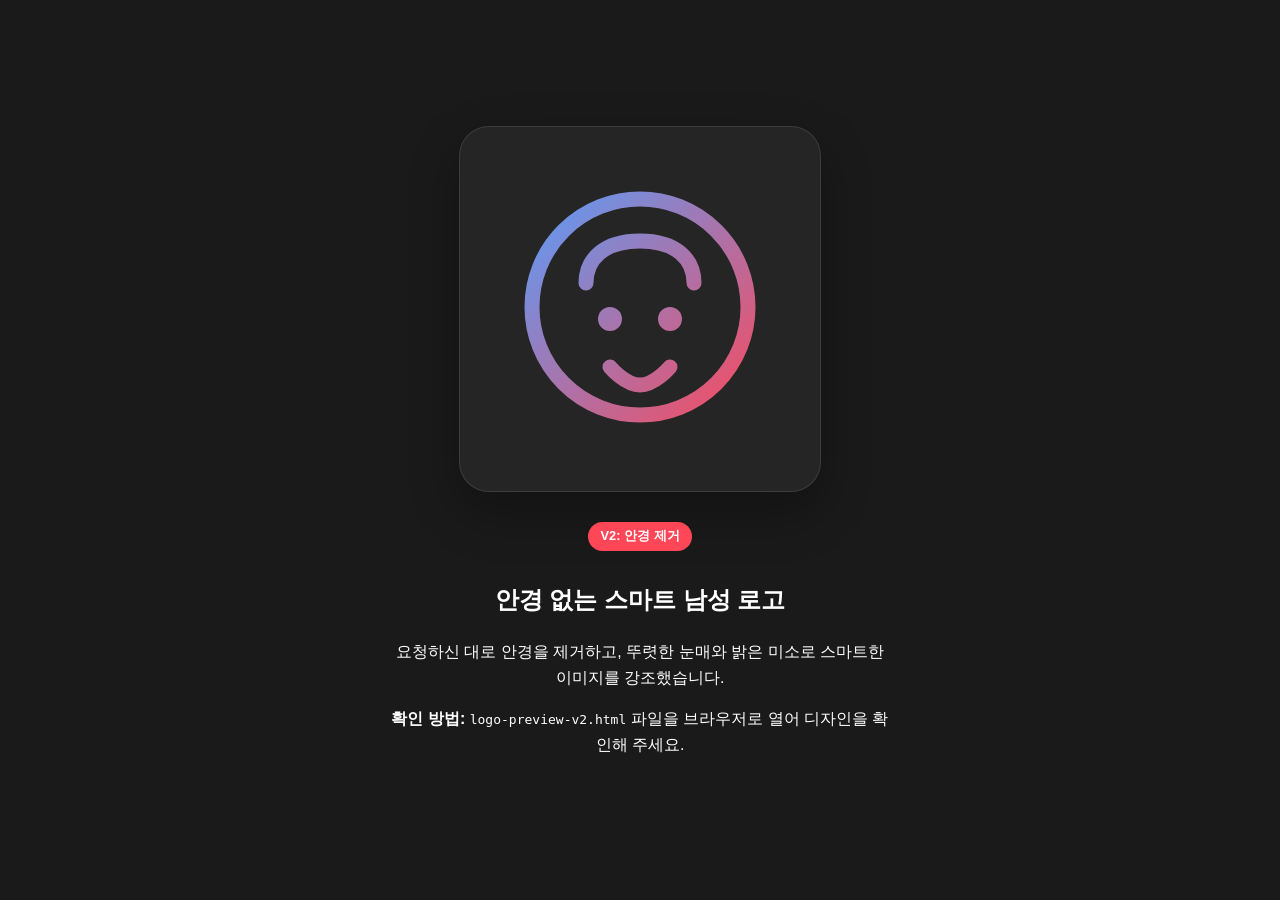
<file: logo-preview-v2.html>
<!DOCTYPE html>
<html lang="ko">
<head>
    <meta charset="UTF-8">
    <title>신규 로고 미리보기 (안경 없음)</title>
    <style>
        body {
            display: flex;
            flex-direction: column;
            align-items: center;
            justify-content: center;
            height: 100vh;
            background-color: #1a1a1a;
            color: white;
            font-family: sans-serif;
            margin: 0;
        }
        .logo-container {
            padding: 60px;
            background: rgba(255, 255, 255, 0.05);
            border-radius: 30px;
            border: 1px solid rgba(255, 255, 255, 0.1);
            margin-bottom: 30px;
            box-shadow: 0 20px 50px rgba(0,0,0,0.3);
        }
        svg {
            width: 240px;
            height: 240px;
        }
        .desc {
            text-align: center;
            max-width: 500px;
            line-height: 1.6;
        }
        .badge {
            display: inline-block;
            padding: 4px 12px;
            background: #ff4757;
            border-radius: 20px;
            font-size: 0.8em;
            font-weight: bold;
            margin-bottom: 10px;
        }
    </style>
</head>
<body>
    <div class="logo-container">
        <!-- New SVG (No Glasses) -->
        <svg width="40" height="40" viewBox="0 0 40 40" fill="none" xmlns="http://www.w3.org/2000/svg">
          <circle cx="20" cy="20" r="18" stroke="url(#paint0_linear)" stroke-width="2.5"/>
          <path d="M11 16C11 12 14 9 20 9C26 9 29 12 29 16" stroke="url(#paint0_linear)" stroke-width="2.5" stroke-linecap="round"/>
          <circle cx="15" cy="22" r="2" fill="url(#paint0_linear)"/>
          <circle cx="25" cy="22" r="2" fill="url(#paint0_linear)"/>
          <path d="M15 30C15 30 17.5 33 20 33C22.5 33 25 30 25 30" stroke="url(#paint0_linear)" stroke-width="2.5" stroke-linecap="round"/>
          <defs>
            <linearGradient id="paint0_linear" x1="0" y1="0" x2="40" y2="40" gradientUnits="userSpaceOnUse">
              <stop stop-color="#54a0ff"/>
              <stop offset="1" stop-color="#ff4757"/>
            </linearGradient>
          </defs>
        </svg>
    </div>
    <div class="desc">
        <span class="badge">V2: 안경 제거</span>
        <h2>안경 없는 스마트 남성 로고</h2>
        <p>요청하신 대로 안경을 제거하고, 뚜렷한 눈매와 밝은 미소로 스마트한 이미지를 강조했습니다.</p>
        <p><strong>확인 방법:</strong> <code>logo-preview-v2.html</code> 파일을 브라우저로 열어 디자인을 확인해 주세요.</p>
    </div>
</body>
</html>
</file>
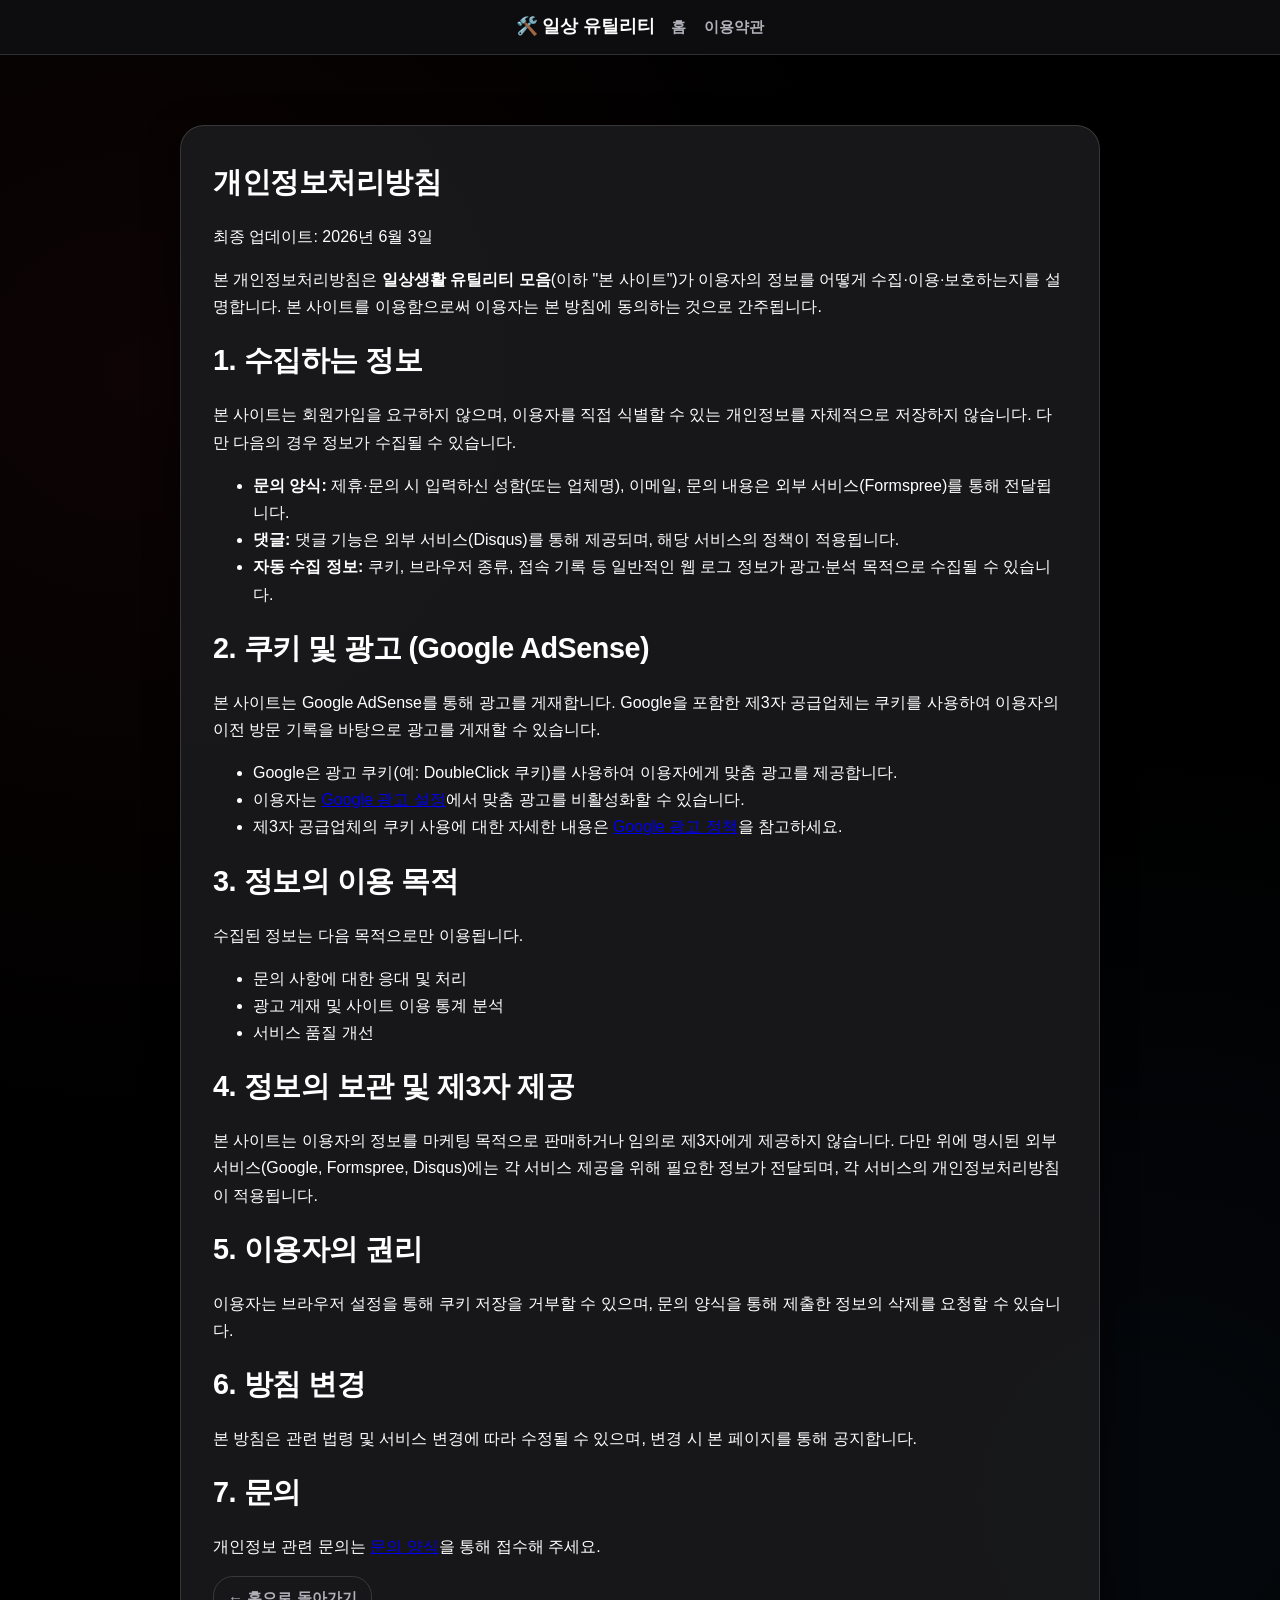
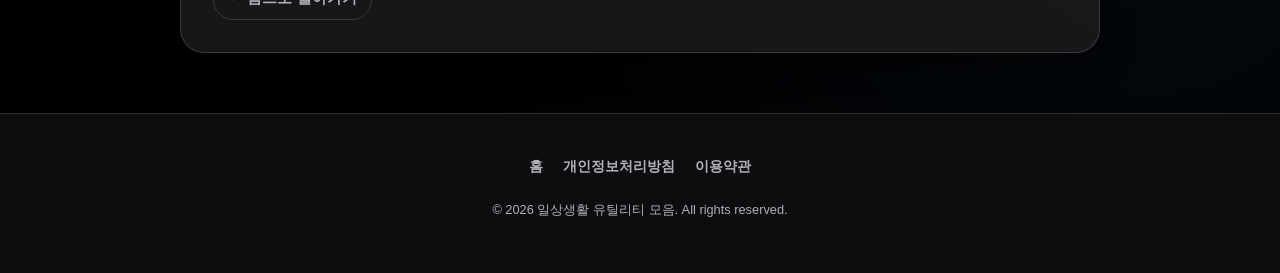
<file: privacy.html>
<!DOCTYPE html>
<html lang="ko">
<head>
<!-- Google tag (gtag.js) -->
<script async src="https://www.googletagmanager.com/gtag/js?id=G-2ZLTNVFJP4"></script>
<script>
  window.dataLayer = window.dataLayer || [];
  function gtag(){dataLayer.push(arguments);}
  gtag('js', new Date());

  gtag('config', 'G-2ZLTNVFJP4');
</script>
    <meta charset="UTF-8">
    <meta name="viewport" content="width=device-width, initial-scale=1.0">
    <meta name="theme-color" content="#ff4757">
    <title>개인정보처리방침 | 일상생활 유틸리티 모음</title>
    <meta name="description" content="일상생활 유틸리티 모음 사이트의 개인정보처리방침입니다. 쿠키, 광고, 외부 서비스 이용에 관한 정보를 안내합니다.">
    <meta name="robots" content="index, follow">
    <link rel="canonical" href="https://neeju.net/privacy.html">

    <!-- Open Graph -->
    <meta property="og:type" content="website">
    <meta property="og:site_name" content="일상생활 유틸리티 모음">
    <meta property="og:title" content="개인정보처리방침 | 일상생활 유틸리티 모음">
    <meta property="og:description" content="일상생활 유틸리티 모음 사이트의 개인정보처리방침입니다.">
    <meta property="og:url" content="https://neeju.net/privacy.html">
    <meta property="og:locale" content="ko_KR">

    <link rel="icon" href="assets/smart-man.svg" type="image/svg+xml">
    <link rel="apple-touch-icon" href="assets/smart-man.svg">
    <link rel="stylesheet" href="style.css">
</head>
<body>
    <header class="site-header">
        <div class="nav-inner">
            <a href="index.html" class="logo">🛠️ 일상 유틸리티</a>
            <nav class="main-nav" aria-label="주요 메뉴">
                <a href="index.html">홈</a>
                <a href="terms.html">이용약관</a>
            </nav>
        </div>
    </header>

    <main>
        <section class="card legal-page">
            <h1>개인정보처리방침</h1>
            <p>최종 업데이트: 2026년 6월 3일</p>
            <p>
                본 개인정보처리방침은 <strong>일상생활 유틸리티 모음</strong>(이하 "본 사이트")가 이용자의 정보를
                어떻게 수집·이용·보호하는지를 설명합니다. 본 사이트를 이용함으로써 이용자는 본 방침에 동의하는 것으로 간주됩니다.
            </p>

            <h2>1. 수집하는 정보</h2>
            <p>
                본 사이트는 회원가입을 요구하지 않으며, 이용자를 직접 식별할 수 있는 개인정보를 자체적으로 저장하지 않습니다.
                다만 다음의 경우 정보가 수집될 수 있습니다.
            </p>
            <ul>
                <li><strong>문의 양식:</strong> 제휴·문의 시 입력하신 성함(또는 업체명), 이메일, 문의 내용은 외부 서비스(Formspree)를 통해 전달됩니다.</li>
                <li><strong>댓글:</strong> 댓글 기능은 외부 서비스(Disqus)를 통해 제공되며, 해당 서비스의 정책이 적용됩니다.</li>
                <li><strong>자동 수집 정보:</strong> 쿠키, 브라우저 종류, 접속 기록 등 일반적인 웹 로그 정보가 광고·분석 목적으로 수집될 수 있습니다.</li>
            </ul>

            <h2>2. 쿠키 및 광고 (Google AdSense)</h2>
            <p>
                본 사이트는 Google AdSense를 통해 광고를 게재합니다. Google을 포함한 제3자 공급업체는
                쿠키를 사용하여 이용자의 이전 방문 기록을 바탕으로 광고를 게재할 수 있습니다.
            </p>
            <ul>
                <li>Google은 광고 쿠키(예: DoubleClick 쿠키)를 사용하여 이용자에게 맞춤 광고를 제공합니다.</li>
                <li>이용자는 <a href="https://www.google.com/settings/ads" target="_blank" rel="noopener noreferrer">Google 광고 설정</a>에서 맞춤 광고를 비활성화할 수 있습니다.</li>
                <li>제3자 공급업체의 쿠키 사용에 대한 자세한 내용은 <a href="https://policies.google.com/technologies/ads" target="_blank" rel="noopener noreferrer">Google 광고 정책</a>을 참고하세요.</li>
            </ul>

            <h2>3. 정보의 이용 목적</h2>
            <p>수집된 정보는 다음 목적으로만 이용됩니다.</p>
            <ul>
                <li>문의 사항에 대한 응대 및 처리</li>
                <li>광고 게재 및 사이트 이용 통계 분석</li>
                <li>서비스 품질 개선</li>
            </ul>

            <h2>4. 정보의 보관 및 제3자 제공</h2>
            <p>
                본 사이트는 이용자의 정보를 마케팅 목적으로 판매하거나 임의로 제3자에게 제공하지 않습니다.
                다만 위에 명시된 외부 서비스(Google, Formspree, Disqus)에는 각 서비스 제공을 위해 필요한 정보가 전달되며,
                각 서비스의 개인정보처리방침이 적용됩니다.
            </p>

            <h2>5. 이용자의 권리</h2>
            <p>
                이용자는 브라우저 설정을 통해 쿠키 저장을 거부할 수 있으며, 문의 양식을 통해 제출한 정보의
                삭제를 요청할 수 있습니다.
            </p>

            <h2>6. 방침 변경</h2>
            <p>
                본 방침은 관련 법령 및 서비스 변경에 따라 수정될 수 있으며, 변경 시 본 페이지를 통해 공지합니다.
            </p>

            <h2>7. 문의</h2>
            <p>개인정보 관련 문의는 <a href="index.html#contact">문의 양식</a>을 통해 접수해 주세요.</p>

            <a class="back-link" href="index.html">← 홈으로 돌아가기</a>
        </section>
    </main>

    <footer class="site-footer">
        <nav class="footer-nav" aria-label="하단 메뉴">
            <a href="index.html">홈</a>
            <a href="privacy.html">개인정보처리방침</a>
            <a href="terms.html">이용약관</a>
        </nav>
        <p class="copyright">© 2026 일상생활 유틸리티 모음. All rights reserved.</p>
    </footer>
</body>
</html>
</file>
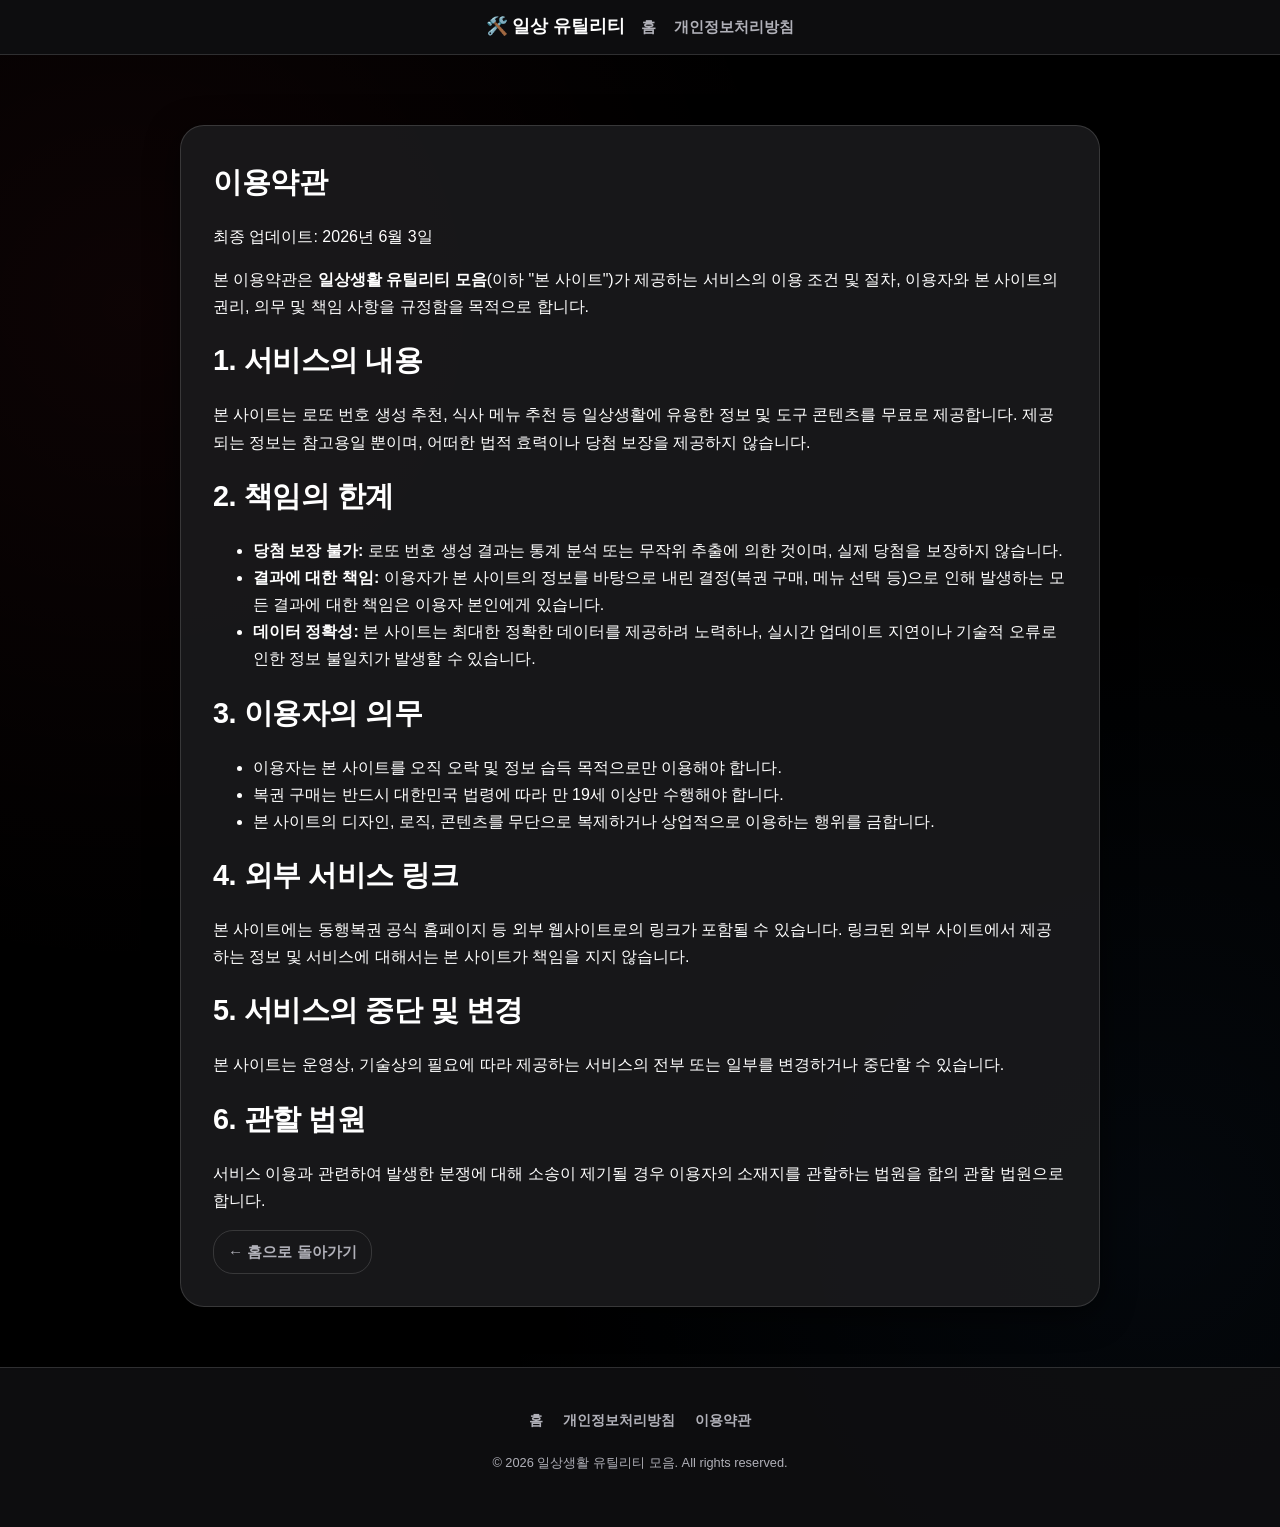
<file: terms.html>
<!DOCTYPE html>
<html lang="ko">
<head>
<!-- Google tag (gtag.js) -->
<script async src="https://www.googletagmanager.com/gtag/js?id=G-2ZLTNVFJP4"></script>
<script>
  window.dataLayer = window.dataLayer || [];
  function gtag(){dataLayer.push(arguments);}
  gtag('js', new Date());

  gtag('config', 'G-2ZLTNVFJP4');
</script>
    <meta charset="UTF-8">
    <meta name="viewport" content="width=device-width, initial-scale=1.0">
    <meta name="theme-color" content="#ff4757">
    <title>이용약관 | 일상생활 유틸리티 모음</title>
    <meta name="description" content="일상생활 유틸리티 모음 사이트의 이용약관입니다. 서비스 이용 조건 및 책임 한계에 관한 정보를 안내합니다.">
    <meta name="robots" content="index, follow">
    <link rel="canonical" href="https://neeju.net/terms.html">

    <!-- Open Graph -->
    <meta property="og:type" content="website">
    <meta property="og:site_name" content="일상생활 유틸리티 모음">
    <meta property="og:title" content="이용약관 | 일상생활 유틸리티 모음">
    <meta property="og:description" content="일상생활 유틸리티 모음 사이트의 이용약관입니다.">
    <meta property="og:url" content="https://neeju.net/terms.html">
    <meta property="og:locale" content="ko_KR">

    <link rel="icon" href="assets/smart-man.svg" type="image/svg+xml">
    <link rel="apple-touch-icon" href="assets/smart-man.svg">
    <link rel="stylesheet" href="style.css">
</head>
<body>
    <header class="site-header">
        <div class="nav-inner">
            <a href="index.html" class="logo">🛠️ 일상 유틸리티</a>
            <nav class="main-nav" aria-label="주요 메뉴">
                <a href="index.html">홈</a>
                <a href="privacy.html">개인정보처리방침</a>
            </nav>
        </div>
    </header>

    <main>
        <section class="card legal-page">
            <h1>이용약관</h1>
            <p>최종 업데이트: 2026년 6월 3일</p>
            <p>
                본 이용약관은 <strong>일상생활 유틸리티 모음</strong>(이하 "본 사이트")가 제공하는 서비스의
                이용 조건 및 절차, 이용자와 본 사이트의 권리, 의무 및 책임 사항을 규정함을 목적으로 합니다.
            </p>

            <h2>1. 서비스의 내용</h2>
            <p>
                본 사이트는 로또 번호 생성 추천, 식사 메뉴 추천 등 일상생활에 유용한 정보 및 도구 콘텐츠를 무료로 제공합니다.
                제공되는 정보는 참고용일 뿐이며, 어떠한 법적 효력이나 당첨 보장을 제공하지 않습니다.
            </p>

            <h2>2. 책임의 한계</h2>
            <ul>
                <li><strong>당첨 보장 불가:</strong> 로또 번호 생성 결과는 통계 분석 또는 무작위 추출에 의한 것이며, 실제 당첨을 보장하지 않습니다.</li>
                <li><strong>결과에 대한 책임:</strong> 이용자가 본 사이트의 정보를 바탕으로 내린 결정(복권 구매, 메뉴 선택 등)으로 인해 발생하는 모든 결과에 대한 책임은 이용자 본인에게 있습니다.</li>
                <li><strong>데이터 정확성:</strong> 본 사이트는 최대한 정확한 데이터를 제공하려 노력하나, 실시간 업데이트 지연이나 기술적 오류로 인한 정보 불일치가 발생할 수 있습니다.</li>
            </ul>

            <h2>3. 이용자의 의무</h2>
            <ul>
                <li>이용자는 본 사이트를 오직 오락 및 정보 습득 목적으로만 이용해야 합니다.</li>
                <li>복권 구매는 반드시 대한민국 법령에 따라 만 19세 이상만 수행해야 합니다.</li>
                <li>본 사이트의 디자인, 로직, 콘텐츠를 무단으로 복제하거나 상업적으로 이용하는 행위를 금합니다.</li>
            </ul>

            <h2>4. 외부 서비스 링크</h2>
            <p>
                본 사이트에는 동행복권 공식 홈페이지 등 외부 웹사이트로의 링크가 포함될 수 있습니다.
                링크된 외부 사이트에서 제공하는 정보 및 서비스에 대해서는 본 사이트가 책임을 지지 않습니다.
            </p>

            <h2>5. 서비스의 중단 및 변경</h2>
            <p>
                본 사이트는 운영상, 기술상의 필요에 따라 제공하는 서비스의 전부 또는 일부를 변경하거나 중단할 수 있습니다.
            </p>

            <h2>6. 관할 법원</h2>
            <p>
                서비스 이용과 관련하여 발생한 분쟁에 대해 소송이 제기될 경우 이용자의 소재지를 관할하는 법원을 합의 관할 법원으로 합니다.
            </p>

            <a class="back-link" href="index.html">← 홈으로 돌아가기</a>
        </section>
    </main>

    <footer class="site-footer">
        <nav class="footer-nav" aria-label="하단 메뉴">
            <a href="index.html">홈</a>
            <a href="privacy.html">개인정보처리방침</a>
            <a href="terms.html">이용약관</a>
        </nav>
        <p class="copyright">© 2026 일상생활 유틸리티 모음. All rights reserved.</p>
    </footer>
</body>
</html>
</file>
<file: style.css>
:root {
    /* Dark Mode (Default) */
    --bg-color: #000000;
    --container-bg: rgba(28, 28, 30, 0.85);
    --text-color: #ffffff;
    --text-muted: #b0b0b8;
    --accent-color: #ff4757;
    --accent-secondary: #54a0ff;
    --card-shadow: 0 8px 32px 0 rgba(0, 0, 0, 0.6);
    --border-color: rgba(255, 255, 255, 0.14);
    --btn-shadow: 0 4px 15px rgba(255, 71, 87, 0.4);
    --header-bg: rgba(15, 15, 17, 0.9);
    --fill-track: rgba(255, 255, 255, 0.08);
}

[data-theme="light"] {
    /* Light Mode */
    --bg-color: #f4f5f7;
    --container-bg: #ffffff;
    --text-color: #1a1a1a;
    --text-muted: #5a5a66;
    --accent-color: #e84118;
    --accent-secondary: #2e86de;
    --card-shadow: 0 8px 30px 0 rgba(0, 0, 0, 0.08);
    --border-color: rgba(0, 0, 0, 0.1);
    --btn-shadow: 0 4px 15px rgba(232, 65, 24, 0.2);
    --header-bg: rgba(255, 255, 255, 0.92);
    --fill-track: rgba(0, 0, 0, 0.05);
}

* { box-sizing: border-box; }

html { scroll-behavior: smooth; }

body {
    font-family: 'Pretendard', 'Apple SD Gothic Neo', 'Malgun Gothic', sans-serif;
    margin: 0;
    background-color: var(--bg-color);
    color: var(--text-color);
    line-height: 1.7;
    transition: background-color 0.4s ease, color 0.4s ease;
    background-image: 
        radial-gradient(circle at 10% 20%, rgba(255, 71, 87, 0.05) 0%, transparent 40%),
        radial-gradient(circle at 90% 80%, rgba(84, 160, 255, 0.05) 0%, transparent 40%);
}

/* ===================== 헤더 ===================== */
.site-header {
    position: sticky;
    top: 0;
    z-index: 100;
    background: var(--header-bg);
    backdrop-filter: blur(12px);
    border-bottom: 1px solid var(--border-color);
}

.nav-inner {
    max-width: 960px;
    margin: 0 auto;
    padding: 12px 20px;
    display: flex;
    align-items: center;
    gap: 16px;
}

.logo {
    font-weight: 800;
    font-size: 1.1em;
    color: var(--text-color);
    text-decoration: none;
    white-space: nowrap;
    display: flex;
    align-items: center;
    gap: 8px;
}

.header-logo-img {
    width: 28px;
    height: 28px;
    object-fit: contain;
}

.main-nav {
    display: flex;
    gap: 18px;
    margin-left: auto;
    flex-wrap: wrap;
}

.main-nav a {
    color: var(--text-muted);
    text-decoration: none;
    font-size: 0.95em;
    font-weight: 600;
    transition: color 0.2s ease;
}

.main-nav a:hover { color: var(--accent-color); }

#theme-btn {
    background: none;
    border: 1px solid var(--border-color);
    border-radius: 50%;
    width: 38px;
    height: 38px;
    font-size: 18px;
    cursor: pointer;
    color: var(--text-color);
    flex-shrink: 0;
    transition: all 0.3s ease;
}

#theme-btn:hover { background-color: var(--border-color); transform: scale(1.1); }

/* ===================== 레이아웃 ===================== */
main {
    max-width: 960px;
    margin: 0 auto;
    padding: 30px 20px 60px;
}

.back-link {
    display: inline-flex;
    align-items: center;
    gap: 6px;
    color: var(--text-muted);
    text-decoration: none;
    font-weight: 600;
    font-size: 0.95em;
    padding: 8px 14px;
    border: 1px solid var(--border-color);
    border-radius: 20px;
    transition: all 0.25s ease;
}

.back-link:hover {
    color: var(--accent-color);
    border-color: var(--accent-color);
    transform: translateX(-3px);
}

.hero {
    text-align: center;
    padding: 40px 0 20px;
}

h1 {
    font-size: 2.8em;
    font-weight: 800;
    letter-spacing: -1.5px;
    margin: 10px 0 16px;
}

.lead {
    max-width: 640px;
    margin: 0 auto 28px;
    color: var(--text-muted);
    font-size: 1.1em;
}

.card {
    background-color: var(--container-bg);
    border: 1px solid var(--border-color);
    border-radius: 24px;
    box-shadow: var(--card-shadow);
    padding: 32px;
    margin-top: 40px;
    overflow: hidden;
}

h2 {
    font-size: 1.8em;
    font-weight: 800;
    margin: 0 0 12px;
    letter-spacing: -0.5px;
}

.section-desc {
    color: var(--text-muted);
    margin-bottom: 24px;
}

.section-header {
    display: flex;
    justify-content: space-between;
    align-items: center;
    gap: 12px;
    flex-wrap: wrap;
    margin-bottom: 8px;
}

.section-header h2 { margin: 0; }

/* 도구 페이지의 메인 제목(h1)을 섹션 헤더 크기에 맞춤 (히어로 h1과 구분) */
.card h1 {
    font-size: 1.8em;
    font-weight: 800;
    margin: 0 0 12px;
    letter-spacing: -0.5px;
}
.section-header h1 { margin: 0; }

/* FAQ 목록 */
.faq-list { margin-top: 8px; }
.faq-q { font-weight: 700; margin: 14px 0 4px; }
.faq-a { color: var(--text-muted); margin: 0 0 8px; }

/* 야매 레시피 — 준비 중 배지 */
.coming-badge { background: var(--text-muted); }

/* 야매 정신 강조 박스 */
.yamae-note {
    margin: 24px 0;
    padding: 20px 22px;
    border-radius: 16px;
    border: 2px dashed var(--accent-color);
    background: var(--fill-track);
}
.yamae-note h2 { font-size: 1.2em; margin: 0 0 10px; }
.yamae-list { margin: 0; padding-left: 20px; }
.yamae-list li { margin: 8px 0; color: var(--text-muted); }
.yamae-list strong { color: var(--text-color); }

/* 커밍순 플레이스홀더 */
.coming-soon {
    text-align: center;
    padding: 40px 20px;
    border-radius: 20px;
    border: 2px dashed var(--border-color);
    background: var(--fill-track);
    box-shadow: inset 0 0 20px rgba(0,0,0,0.1);
}
.coming-soon .icon { font-size: 4em; display: block; margin-bottom: 12px; }
.coming-title { font-size: 1.3em; font-weight: 800; margin: 0 0 8px; }
.coming-desc { color: var(--text-muted); margin: 0; }

.menu-count-badge {
    background: var(--accent-secondary);
    color: #fff;
    padding: 6px 14px;
    border-radius: 20px;
    font-weight: 700;
    font-size: 0.85em;
    white-space: nowrap;
}

/* ===================== 툴 허브 (대시보드) ===================== */
.tool-grid {
    display: grid;
    grid-template-columns: repeat(auto-fit, minmax(200px, 1fr));
    gap: 20px;
    max-width: 600px;
    margin: 30px auto 0;
}

.tool-card {
    background: var(--container-bg);
    border: 1px solid var(--border-color);
    border-radius: 20px;
    padding: 24px;
    text-decoration: none;
    color: var(--text-color);
    transition: all 0.3s cubic-bezier(0.4, 0, 0.2, 1);
    display: flex;
    flex-direction: column;
    align-items: center;
    gap: 10px;
}

.tool-card:hover {
    transform: translateY(-8px);
    border-color: var(--accent-color);
    box-shadow: 0 12px 24px rgba(255, 71, 87, 0.15);
}

.tool-icon { font-size: 2.5em; }

.tool-card h3 { margin: 0; font-size: 1.15em; font-weight: 700; }
.tool-card p { margin: 0; font-size: 0.85em; color: var(--text-muted); }

/* ===================== 공통 액션 영역 ===================== */
.action-area {
    display: flex;
    justify-content: center;
    margin: 20px 0;
}

button {
    font-family: inherit;
    border: none;
    border-radius: 12px;
    cursor: pointer;
    transition: all 0.3s ease;
}

/* ===================== 로또 번호 생성기 ===================== */
.mode-selector {
    display: flex;
    justify-content: center;
    gap: 12px;
    flex-wrap: wrap;
    margin-bottom: 16px;
}

.mode-btn {
    display: flex;
    flex-direction: column;
    align-items: center;
    gap: 4px;
    background: var(--container-bg);
    border: 2px solid var(--border-color);
    border-radius: 14px;
    padding: 14px 20px;
    color: var(--text-color);
    font-weight: 700;
    font-size: 1.05em;
    min-width: 140px;
}

.mode-btn span {
    font-size: 0.78em;
    font-weight: 500;
    color: var(--text-muted);
}

.mode-btn:hover { transform: translateY(-2px); border-color: var(--accent-color); }

.mode-btn.active {
    border-color: var(--accent-color);
    box-shadow: var(--btn-shadow);
    background: linear-gradient(180deg, rgba(255,71,87,0.12), transparent);
}

.mode-desc {
    text-align: center;
    color: var(--text-muted);
    font-size: 0.95em;
    min-height: 1.4em;
    margin: 4px 0 20px;
}

#generate-btn {
    background-color: var(--accent-color);
    color: white;
    padding: 15px 40px;
    font-size: 1.15em;
    font-weight: bold;
    box-shadow: var(--btn-shadow);
}

#generate-btn:hover {
    transform: translateY(-3px);
    filter: brightness(1.08);
    box-shadow: 0 8px 25px rgba(255, 71, 87, 0.5);
}

#numbers-container {
    margin-top: 28px;
    display: flex;
    flex-direction: column;
    align-items: center;
    gap: 14px;
}

.number-set {
    display: flex;
    justify-content: center;
    gap: 10px;
    flex-wrap: wrap;
}

/* ===================== 볼 (Lotto Balls) ===================== */
.number-set span,
.draw-balls span,
.mini-balls span {
    display: inline-flex;
    align-items: center;
    justify-content: center;
    width: 46px;
    height: 46px;
    border-radius: 50%;
    background-color: rgba(255, 255, 255, 0.2);
    font-weight: bold;
    color: #fff;
    font-size: 1.1em;
    box-shadow: 0 2px 8px rgba(0, 0, 0, 0.25);
    text-shadow: 1px 1px 2px rgba(0,0,0,0.3);
}

.number-set span {
    animation: number-appear 0.5s ease-out forwards;
    opacity: 0;
    transform: scale(0.5);
}

.ball-1-10  { background: radial-gradient(circle at 30% 30%, #fbc531, #e1b12c) !important; color: #000 !important; }
.ball-11-20 { background: radial-gradient(circle at 30% 30%, #487eb0, #40739e) !important; }
.ball-21-30 { background: radial-gradient(circle at 30% 30%, #e84118, #c23616) !important; }
.ball-31-40 { background: radial-gradient(circle at 30% 30%, #7f8c8d, #2f3640) !important; }
.ball-41-45 { background: radial-gradient(circle at 30% 30%, #4cd137, #44bd32) !important; }

/* ===================== 로또 서브 섹션 (Details) ===================== */
.lotto-sub-sections { margin-top: 30px; }

details {
    border: 1px solid var(--border-color);
    border-radius: 14px;
    margin-bottom: 12px;
    background: var(--fill-track);
    transition: all 0.3s ease;
}

details[open] { background: var(--container-bg); }

summary {
    padding: 16px 20px;
    cursor: pointer;
    font-weight: 700;
    list-style: none;
    display: flex;
    justify-content: space-between;
    align-items: center;
}

summary::after {
    content: '↓';
    font-size: 0.9em;
    transition: transform 0.3s ease;
}

details[open] summary::after { transform: rotate(180deg); }

.details-content, .guide-content { padding: 0 20px 20px; }

/* ===================== 식사 메뉴 추천 ===================== */
.meal-recommender-ui {
    display: flex;
    flex-direction: column;
    align-items: center;
    gap: 24px;
}

.meal-display {
    width: 100%;
    max-width: 400px;
    aspect-ratio: 4/3;
    background: var(--fill-track);
    border-radius: 20px;
    border: 2px dashed var(--border-color);
    display: flex;
    align-items: center;
    justify-content: center;
    overflow: hidden;
    position: relative;
    box-shadow: inset 0 0 20px rgba(0,0,0,0.1);
}

.meal-placeholder {
    text-align: center;
    color: var(--text-muted);
}

.meal-placeholder .icon { font-size: 4em; display: block; margin-bottom: 10px; }

/* 추천 결과 — 글자만 강조 표시 */
.meal-result {
    width: 100%;
    height: 100%;
    display: flex;
    flex-direction: column;
    align-items: center;
    justify-content: center;
    gap: 6px;
    padding: 16px;
    text-align: center;
}

.meal-cat-badge {
    display: inline-block;
    padding: 5px 16px;
    border-radius: 30px;
    background: var(--fill-track);
    border: 1px solid var(--border-color);
    color: var(--text-muted);
    font-weight: 700;
    font-size: 0.95em;
    animation: drop-in 0.4s ease both;
}

.meal-highlight-name {
    font-size: 2.4em;
    font-weight: 900;
    line-height: 1.2;
    margin: 6px 0;
    background: linear-gradient(135deg, #ff4757, #ffa502, #2ed573, #54a0ff);
    background-size: 300% 300%;
    -webkit-background-clip: text;
    -webkit-text-fill-color: transparent;
    background-clip: text;
    animation: pop-out 0.7s cubic-bezier(0.18, 1.25, 0.4, 1.4) both, shine 3s ease infinite 0.7s;
}

.meal-sub {
    color: var(--accent-color);
    font-weight: 700;
    margin: 4px 0 0;
    animation: drop-in 0.4s ease 0.25s both;
}

.meal-placeholder .icon.spin {
    animation: rotate 1.5s infinite linear;
    display: block;
}

.meal-image-container {
    flex: 1;
    overflow: hidden;
    position: relative;
}

.meal-image-container img {
    width: 100%;
    height: 100%;
    object-fit: cover;
    transition: transform 0.5s ease;
}

.meal-result:hover img { transform: scale(1.05); }

.meal-info {
    padding: 15px;
    background: rgba(0,0,0,0.6);
    backdrop-filter: blur(8px);
    position: absolute;
    bottom: 0;
    left: 0;
    right: 0;
    color: white;
    text-align: center;
}

.meal-name {
    font-size: 1.4em;
    font-weight: 800;
    margin: 0;
    text-shadow: 0 2px 4px rgba(0,0,0,0.5);
}

#recommend-meal-btn {
    background-color: var(--accent-secondary);
    color: white;
    padding: 15px 40px;
    font-size: 1.15em;
    font-weight: bold;
    box-shadow: 0 4px 15px rgba(84, 160, 255, 0.4);
}

#recommend-meal-btn:hover {
    transform: translateY(-3px);
    filter: brightness(1.08);
    box-shadow: 0 8px 25px rgba(84, 160, 255, 0.5);
}

/* ===================== 최근 당첨번호 그리드 ===================== */
.recent-grid {
    display: grid;
    grid-template-columns: repeat(auto-fill, minmax(280px, 1fr));
    gap: 14px;
    margin-top: 10px;
}

.draw-item {
    border: 1px solid var(--border-color);
    border-radius: 12px;
    padding: 14px 16px;
    background: var(--fill-track);
}

.draw-head {
    display: flex;
    justify-content: space-between;
    margin-bottom: 10px;
    font-size: 0.9em;
}

.draw-balls {
    display: flex;
    align-items: center;
    gap: 6px;
    flex-wrap: wrap;
}

.draw-balls span, .mini-balls span {
    width: 38px;
    height: 38px;
    font-size: 0.95em;
}

.plus-sign {
    color: var(--text-muted);
    font-size: 1.1em;
    margin: 0 4px;
}

/* ===================== 출현 통계 차트 ===================== */
.freq-chart {
    display: grid;
    grid-template-columns: repeat(15, 1fr);
    gap: 6px;
    margin: 20px 0;
}

.freq-bar {
    display: flex;
    flex-direction: column;
    align-items: center;
    gap: 4px;
}

.freq-count { font-size: 0.7em; color: var(--text-muted); }

.freq-fill-wrap {
    width: 100%;
    height: 80px;
    display: flex;
    align-items: flex-end;
    background: var(--fill-track);
    border-radius: 4px;
    overflow: hidden;
}

.freq-fill {
    width: 100%;
    min-height: 2px;
    transition: height 0.6s ease;
}

.freq-label { font-size: 0.72em; color: var(--text-muted); }

.hotcold-summary {
    display: grid;
    grid-template-columns: 1fr 1fr;
    gap: 16px;
    margin-top: 10px;
}

.summary-box {
    border: 1px solid var(--border-color);
    border-radius: 16px;
    padding: 16px;
    text-align: center;
}

.summary-box h3 { margin: 0 0 12px; font-size: 1.05em; }

/* ===================== 가이드 / 표 ===================== */
.info-table {
    width: 100%;
    border-collapse: collapse;
    margin-top: 12px;
    font-size: 0.9em;
}

.info-table th, .info-table td {
    border: 1px solid var(--border-color);
    padding: 10px;
    text-align: center;
}

.info-table th { background: var(--fill-track); }

.mt-10 { margin-top: 10px; }

/* ===================== 폼 ===================== */
.partnership-form { margin-top: 20px; }
.form-group { margin-bottom: 15px; }

.form-group input,
.form-group textarea {
    width: 100%;
    padding: 14px 18px;
    border-radius: 12px;
    border: 1px solid var(--border-color);
    background-color: var(--fill-track);
    color: var(--text-color);
    font-size: 1em;
    transition: all 0.3s ease;
}

.form-group input:focus,
.form-group textarea:focus {
    outline: none;
    border-color: var(--accent-color);
    box-shadow: 0 0 12px rgba(255, 71, 87, 0.2);
}

.form-group textarea { height: 120px; resize: none; }

#submit-btn {
    width: 100%;
    background-color: transparent;
    border: 1px solid var(--accent-color);
    color: var(--text-color);
    padding: 14px;
    font-weight: 700;
}

#submit-btn:hover { background-color: var(--accent-color); color: white; box-shadow: var(--btn-shadow); }

/* ===================== 푸터 ===================== */
.site-footer {
    border-top: 1px solid var(--border-color);
    padding: 40px 20px;
    text-align: center;
    background: var(--header-bg);
}

.footer-nav {
    display: flex;
    justify-content: center;
    gap: 20px;
    margin-bottom: 20px;
}

.footer-nav a {
    color: var(--text-muted);
    text-decoration: none;
    font-size: 0.9em;
    font-weight: 600;
}

.footer-disclaimer {
    max-width: 600px;
    margin: 0 auto 10px;
    font-size: 0.8em;
    color: var(--text-muted);
}

.copyright { font-size: 0.8em; color: var(--text-muted); }

/* ===================== 애니메이션 ===================== */
@keyframes number-appear {
    0%   { opacity: 0; transform: scale(0.5) translateY(20px); }
    100% { opacity: 1; transform: scale(1) translateY(0); }
}

@keyframes fade-in {
    from { opacity: 0; transform: translateY(10px); }
    to { opacity: 1; transform: translateY(0); }
}

@keyframes rotate { from { transform: rotate(0deg); } to { transform: rotate(360deg); } }

@keyframes pop-out {
    0%   { transform: scale(0.2) rotate(-6deg); opacity: 0; filter: blur(8px); }
    60%  { transform: scale(1.18) rotate(2deg); opacity: 1; filter: blur(0); }
    80%  { transform: scale(0.94) rotate(-1deg); }
    100% { transform: scale(1) rotate(0deg); }
}

@keyframes drop-in {
    from { transform: translateY(-12px); opacity: 0; }
    to   { transform: translateY(0); opacity: 1; }
}

@keyframes shine {
    0%   { background-position: 0% 50%; }
    50%  { background-position: 100% 50%; }
    100% { background-position: 0% 50%; }
}

/* ===================== GEO & E-E-A-T 관련 스타일 ===================== */
.last-updated-chip {
    display: inline-block;
    margin-top: 16px;
    padding: 6px 14px;
    background: var(--fill-track);
    border: 1px solid var(--border-color);
    border-radius: 20px;
    font-size: 0.82em;
    color: var(--text-muted);
}

.info-block-geo {
    margin: 32px 0 16px;
    padding: 24px;
    background: var(--fill-track);
    border-radius: 20px;
    border-left: 4px solid var(--accent-secondary);
}

.info-block-geo h3 {
    font-size: 1.25em;
    font-weight: 800;
    margin: 0 0 10px;
}

.info-block-geo p {
    margin: 0;
    font-size: 0.95em;
    color: var(--text-muted);
}

.author-profile {
    display: flex;
    gap: 20px;
    align-items: center;
    margin-top: 10px;
}

.author-text p {
    margin: 0 0 12px;
    font-size: 1em;
}

.faq-item {
    margin-bottom: 20px;
    padding-bottom: 16px;
    border-bottom: 1px solid var(--border-color);
}

.faq-item:last-child {
    border-bottom: none;
    margin-bottom: 0;
    padding-bottom: 0;
}

/* ===================== 반응형 ===================== */
@media (max-width: 680px) {
    h1 { font-size: 2.2em; }
    .tool-grid { grid-template-columns: 1fr; }
    .card { padding: 24px; }
    .nav-inner { flex-wrap: wrap; }
    .main-nav { gap: 12px; width: 100%; order: 3; margin-left: 0; justify-content: center; }
    .freq-chart { grid-template-columns: repeat(9, 1fr); }
    .hotcold-summary { grid-template-columns: 1fr; }
    .number-set span { width: 42px; height: 42px; }
}

/* ===================== SNS 공유 (AddToAny · 좌측 상단 고정 12개 6×2) ===================== */
.share-float {
    position: fixed;
    top: 70px;
    left: 16px;
    z-index: 1000;
}
.share-float .a2a_kit {
    display: grid !important;
    grid-template-columns: repeat(6, auto);
    gap: 6px;
}
.share-float .a2a_kit > a {
    float: none !important;
    margin: 0 !important;
}

/* 헤더: 로고를 본문으로 옮긴 뒤 내비 가운데 정렬 */
.nav-inner { justify-content: center; }
.main-nav { margin-left: 0; }

/* 본문 상단 중앙 브랜드 타이틀 */
.site-brand {
    text-align: center;
    margin: 4px 0 18px;
}
.site-brand-link {
    display: inline-flex;
    align-items: center;
    gap: 10px;
    font-weight: 800;
    font-size: 1.6em;
    letter-spacing: -0.5px;
    color: var(--text-color);
    text-decoration: none;
}
.site-brand-img {
    width: 38px;
    height: 38px;
    object-fit: contain;
}

@media (max-width: 680px) {
    .share-float { top: 60px; left: 8px; }
    .share-float .a2a_kit { gap: 4px; }
    .site-brand-link { font-size: 1.35em; }
}

/* ===================== 야매 레시피 카드 ===================== */
.recipe-list {
    display: grid;
    gap: 18px;
    margin: 24px 0 6px;
}
.recipe-card {
    background: var(--fill-track);
    border: 1px solid var(--border-color);
    border-radius: 16px;
    padding: 22px 24px;
}
.recipe-name {
    display: flex;
    align-items: center;
    gap: 10px;
    margin: 0 0 14px;
    font-size: 1.3em;
}
.recipe-emoji {
    font-size: 1.25em;
    line-height: 1;
}
.recipe-steps {
    margin: 0;
    padding-left: 1.4em;
    display: grid;
    gap: 9px;
    color: var(--text-color);
    line-height: 1.6;
}
.recipe-steps li {
    padding-left: 4px;
}
.recipe-steps li::marker {
    color: var(--accent-color);
    font-weight: 700;
}
.recipe-more {
    text-align: center;
    color: var(--text-muted);
    font-size: 0.95em;
    margin: 16px 0 0;
}
</file>
